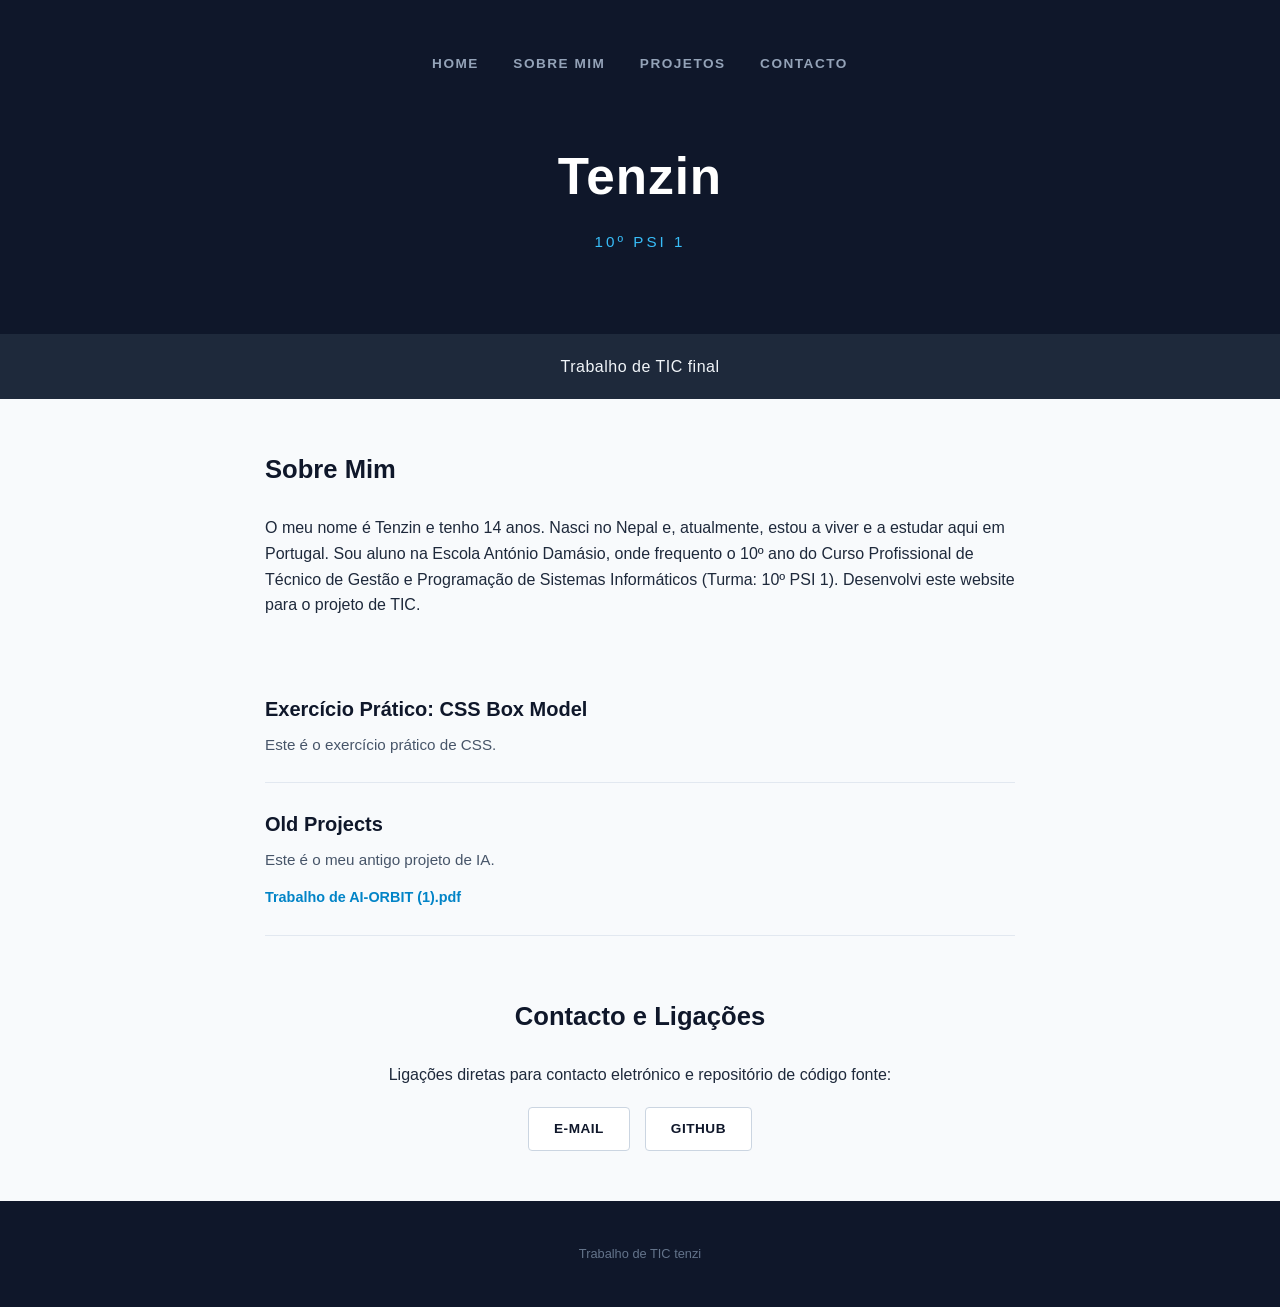
<file: index.html>
<!DOCTYPE html>
<html lang="pt">
<head>
    <meta charset="UTF-8">
    <meta name="viewport" content="width=device-width, initial-scale=1.0">
    <title>Portefólio do Tenzin - TIC</title>
    <link rel="stylesheet" href="style.css">
</head>
<body>
   
    <header class="hero">
        <nav class="navbar">
            <a href="#home">HOME</a>
            <a href="#sobre">SOBRE MIM</a>
            <a href="#projetos">PROJETOS</a>
            <a href="#contacto">CONTACTO</a>
        </nav>
        <div class="hero-content" id="home">
            <h1>Tenzin</h1>
            <p>10º PSI 1</p>
        </div>
    </header>

    <div class="intro-bar">
        <p>Trabalho de TIC final</p>
    </div>

    <main class="container">
        
        <section id="sobre" class="section-block">
            <h2>Sobre Mim</h2>
            <p>O meu nome é Tenzin e tenho 14 anos. Nasci no Nepal e, atualmente, estou a viver e a estudar aqui em Portugal. Sou aluno na Escola António Damásio, onde frequento o 10º ano do Curso Profissional de Técnico de Gestão e Programação de Sistemas Informáticos (Turma: 10º PSI 1). Desenvolvi este website para o projeto de TIC.</p>
        </section>
            
            <div class="project-item">
                <h3><a href="boxmodel.html" target="_blank" class="project-title-link">Exercício Prático: CSS Box Model</a></h3>
                <p>Este é o exercício prático de CSS.</p>
            </div>

            <div class="project-item">
                <h3>Old Projects</h3>
                <p>Este é o meu antigo projeto de IA.</p>
                <a href="Trabalho de AI-ORBIT (1).pdf" target="_blank" class="pdf-direct-link">Trabalho de AI-ORBIT (1).pdf</a>
            </div>
        </section>

        <section id="contacto" class="section-block contact-section">
            <h2>Contacto e Ligações</h2>
            <p>Ligações diretas para contacto eletrónico e repositório de código fonte:</p>
            
            <div class="contact-buttons">
                <a href="mailto:tenzil944@gmail.com" class="btn">E-MAIL</a>
                <a href="https://github.com/Genziiii" target="_blank" class="btn">GITHUB</a>
            </div>
        </section>
        
    </main>

    <footer>
        <p>Trabalho de TIC tenzi</p>
    </footer>

</body>
</html>
</file>
<file: style.css>
body {
    font-family: -apple-system, BlinkMacSystemFont, "Segoe UI", Roboto, Arial, sans-serif;
    margin: 0;
    padding: 0;
    background-color: #f8fafc; 
    color: #1e293b;            
    line-height: 1.6;
    scroll-behavior: smooth;
}

.hero {
    background-color: #0f172a; 
    color: #ffffff;
    text-align: center;
    padding: 50px 20px 80px 20px;
}
.navbar {
    margin-bottom: 60px;
}
.navbar a {
    color: #94a3b8; 
    text-decoration: none;
    margin: 0 15px;
    font-size: 0.85rem;
    font-weight: 600;
    letter-spacing: 1.5px;
}
.navbar a:hover {
    color: #ffffff;
}
.hero h1 {
    font-size: 3.2rem;
    margin: 0;
    letter-spacing: 1px;
    font-weight: 700;
}
.hero p {
    color: #38bdf8; 
    font-size: 0.95rem;
    letter-spacing: 3px;
    margin: 12px 0 0 0;
}

.intro-bar {
    background-color: #1e293b; 
    color: #f1f5f9;
    text-align: center;
    padding: 20px 20px;
    font-size: 1rem;
    letter-spacing: 0.5px;
}
.intro-bar p {
    max-width: 850px;
    margin: 0 auto;
}

.container {
    max-width: 750px;
    margin: 50px auto;
    padding: 0 20px;
}
.section-block {
    margin-bottom: 50px;
}
.section-block h2 {
    font-size: 1.6rem;
    color: #0f172a;
    margin-bottom: 25px;
    font-weight: 700;
}

.project-item {
    display: block;
    padding: 25px 0;
    border-bottom: 1px solid #e2e8f0; 
}
.project-item:last-child {
    border-bottom: none; 
}
.project-item h3 {
    margin: 0 0 8px 0;
    font-size: 1.25rem;
    color: #0f172a;
}
.project-title-link {
    color: #0f172a;
    text-decoration: none;
}
.project-title-link:hover {
    color: #0284c7;
    text-decoration: underline;
}
.project-item p {
    margin: 0 0 12px 0;
    color: #475569;
    font-size: 0.95rem;
}
.project-item p:last-child {
    margin-bottom: 0;
}

.pdf-direct-link {
    color: #0284c7;
    text-decoration: none;
    font-size: 0.9rem;
    font-weight: 600;
}
.pdf-direct-link:hover {
    color: #0369a1;
    text-decoration: underline;
}

.contact-section {
    text-align: center;
    margin-top: 60px;
}
.contact-buttons {
    display: flex;
    justify-content: center;
    gap: 15px;
    margin-top: 20px;
}
.btn {
    display: inline-block;
    background-color: #ffffff;
    color: #0f172a;
    border: 1px solid #cbd5e1; 
    padding: 10px 25px;
    text-decoration: none;
    font-size: 0.85rem;
    font-weight: 600;
    letter-spacing: 0.5px;
    border-radius: 4px;
    transition: all 0.15s ease;
}
.btn:hover {
    background-color: #0f172a;
    color: #ffffff;
    border-color: #0f172a;
}

footer {
    text-align: center;
    padding: 30px 20px;
    background-color: #0f172a;
    color: #64748b;
    font-size: 0.8rem;
}

@media (max-width: 600px) {
    .hero h1 { font-size: 2.3rem; }
    .contact-buttons { flex-direction: column; gap: 10px; }
}
</file>
